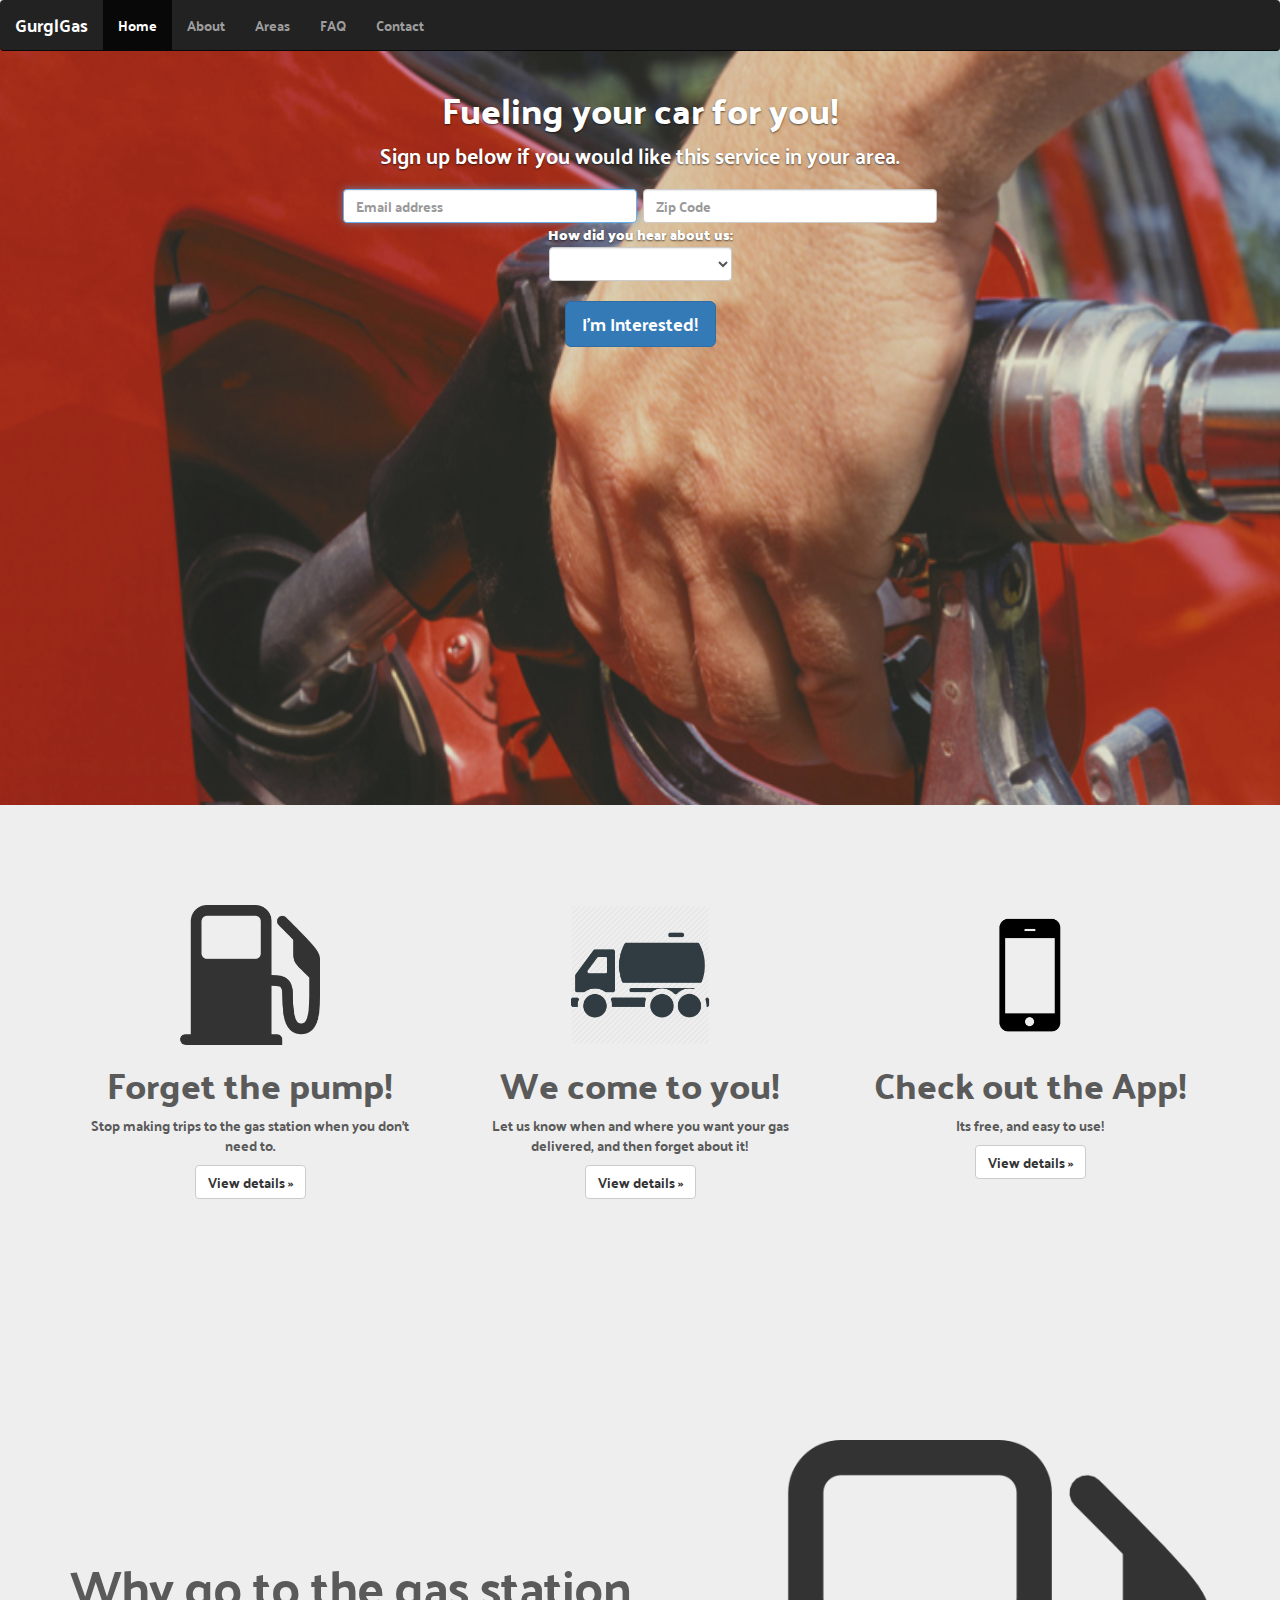
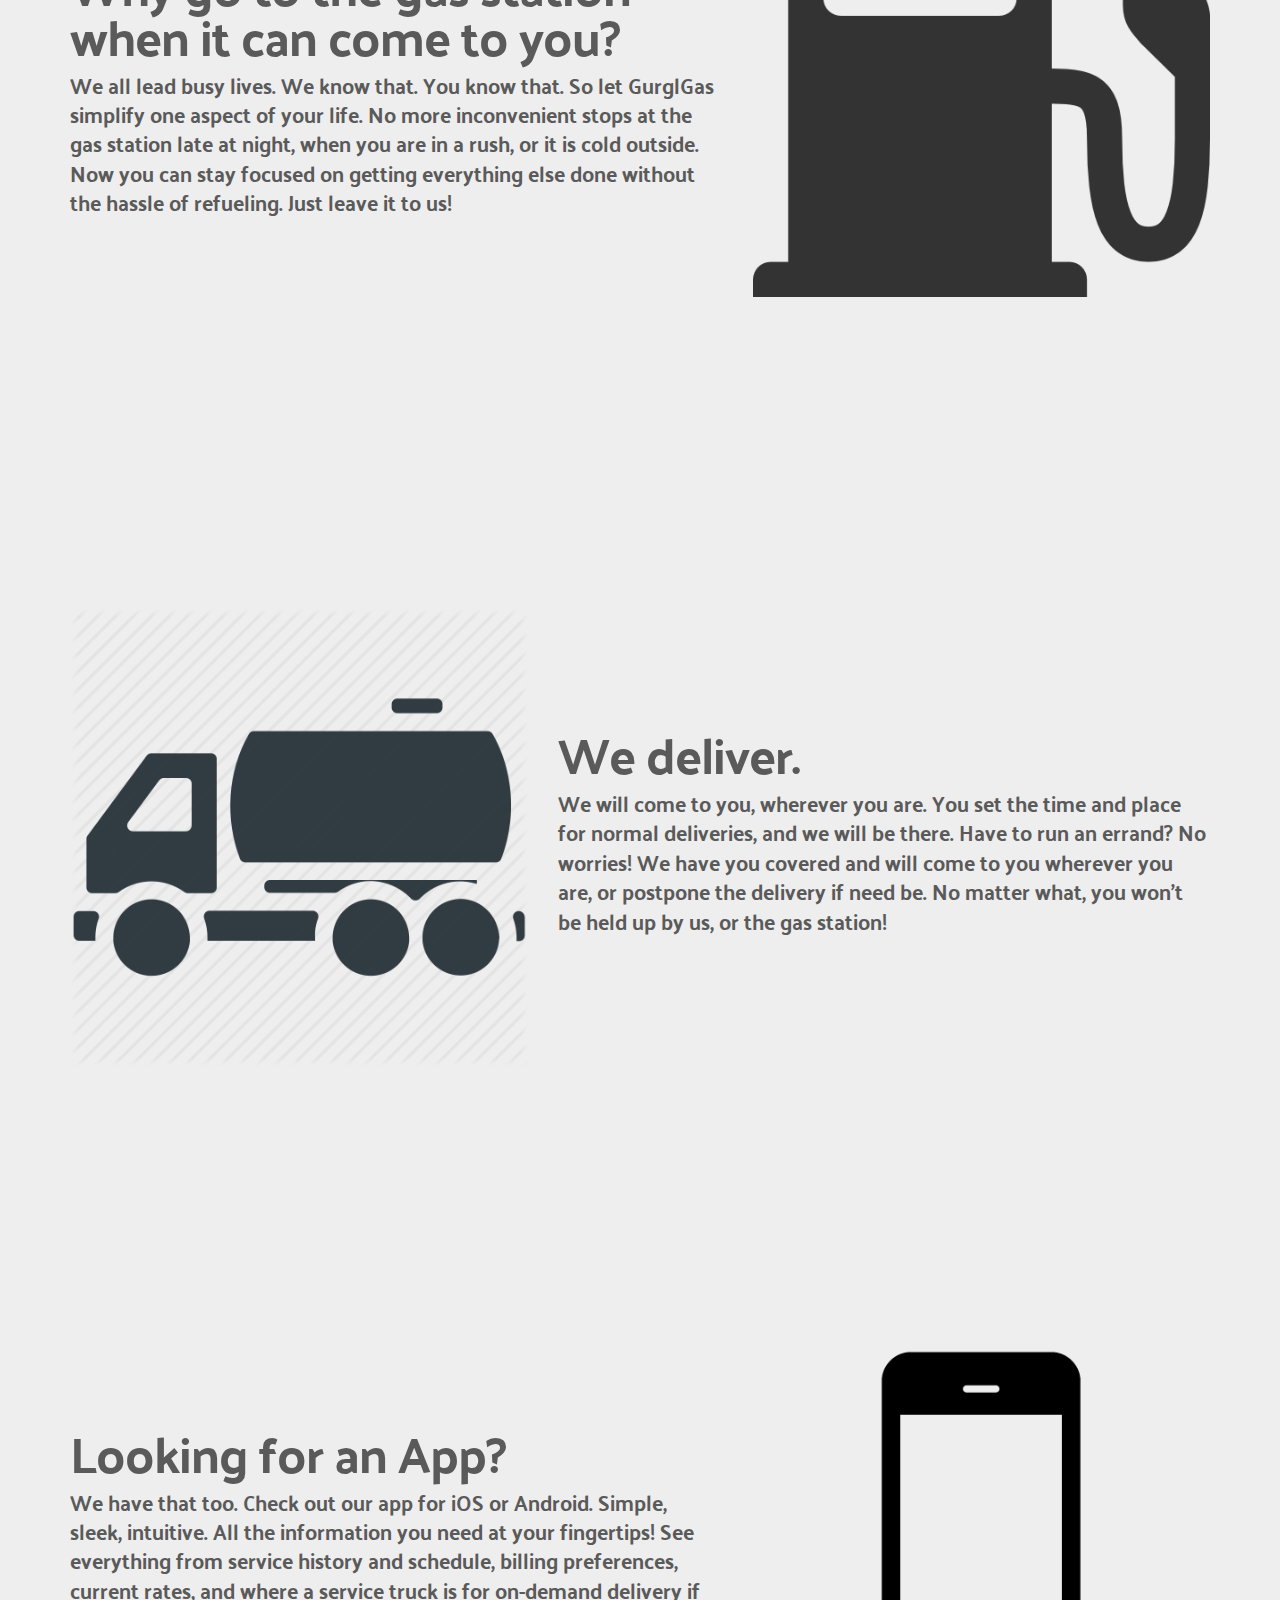
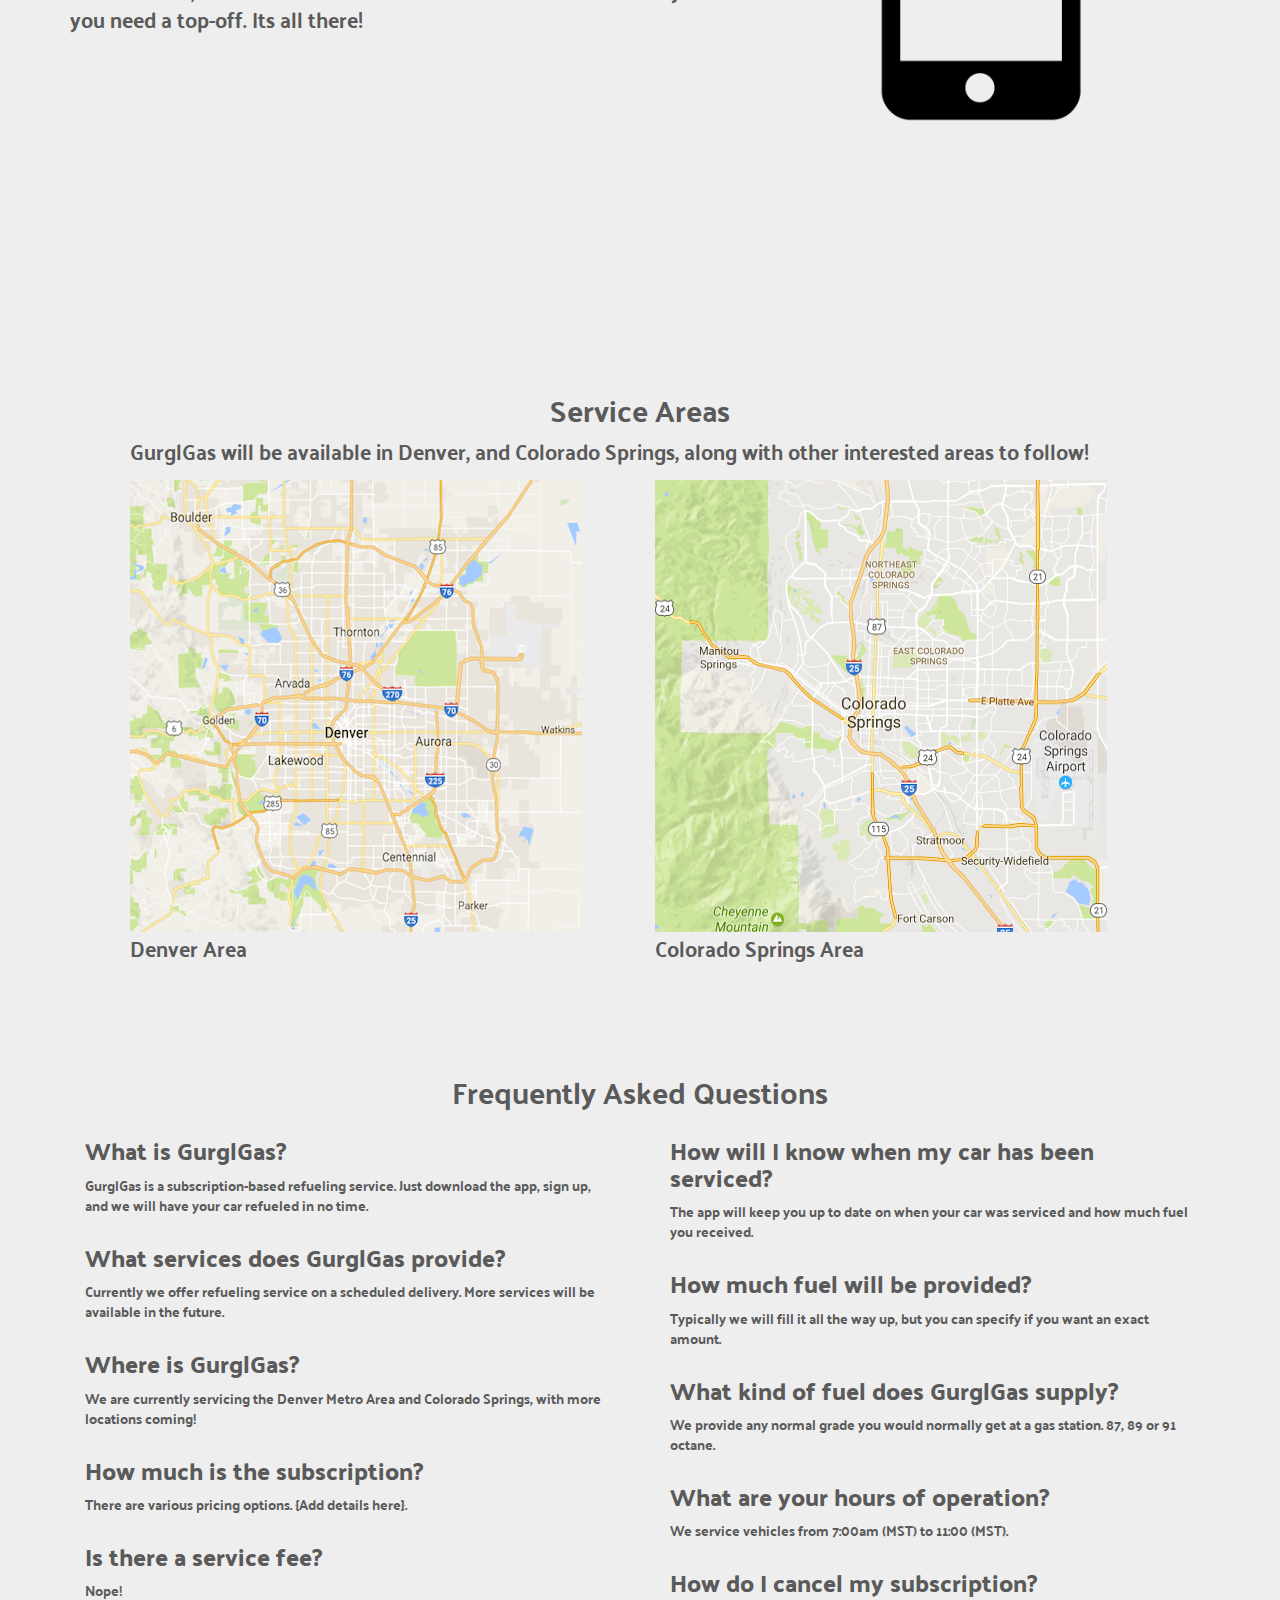
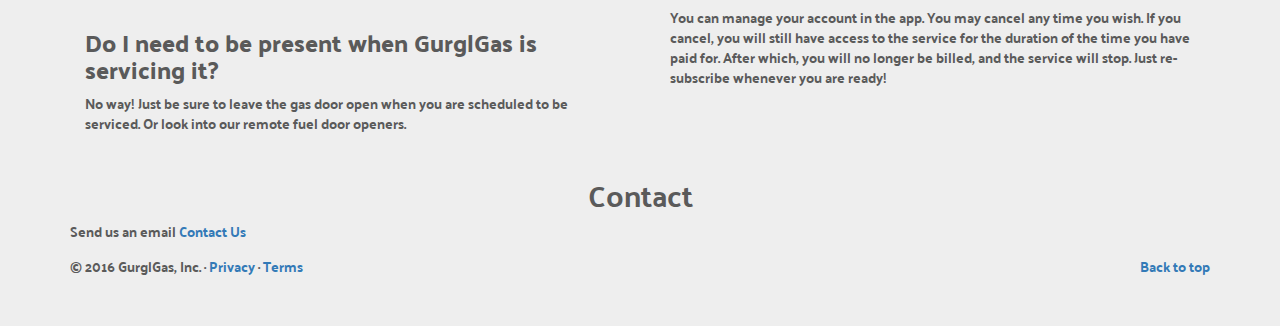
<file: index.html>
<!DOCTYPE html>
<html lang="en">
<head>

	<meta charset="utf-8">
	<meta http-equiv="X-UA-Compatible" content="IE=edge">
	<meta name="viewport" content="width=device-width, initial-scale=1">
	<meta name="description" content="">
	<meta name="author" content="">
	<link rel="icon" href="favicon.ico">

	<title>GurglGas</title>

	<!-- Bootstrap core CSS -->
	<link href="lib/bootstrap/css/bootstrap.min.css" rel="stylesheet">

	<!-- Just for debugging purposes. Don't actually copy these 2 lines! -->
	<!--[if lt IE 9]><script src="../../assets/js/ie8-responsive-file-warning.js"></script><![endif]-->
	<script src="lib/bootstrap/assets/js/ie-emulation-modes-warning.js"></script>

	<!-- HTML5 shim and Respond.js for IE8 support of HTML5 elements and media queries -->
		<!--[if lt IE 9]>
		<script src="https://oss.maxcdn.com/html5shiv/3.7.2/html5shiv.min.js"></script>
		<script src="https://oss.maxcdn.com/respond/1.4.2/respond.min.js"></script>
		<![endif]-->

		<!-- Custom styles for this template -->
		<link href="carousel.css" rel="stylesheet">
		<link href="signin.css" rel="stylesheet">
		<link href='//fonts.googleapis.com/css?family=Palanquin Dark' rel='stylesheet'>

	</head>
<!-- NAVBAR
	================================================== -->
	<body style="font-family:'Palanquin Dark'">
		<div class="navbar-wrapper">
			<div class="container">

				<header class="navbar navbar-inverse navbar-fixed-top">
					<div class="container">
						<div class="navbar-header">
							<button type="button" class="navbar-toggle collapsed" data-toggle="collapse" data-target="#navbar" aria-expanded="false" aria-controls="navbar">
								<span class="sr-only">Toggle navigation</span>
								<span class="icon-bar"></span>
								<span class="icon-bar"></span>
								<span class="icon-bar"></span>
							</button>
							<a class="navbar-brand" href="#">GurglGas</a>
						</div>
						<nav id="navbar" class="navbar-collapse collapse">
							<ul class="nav navbar-nav">
								<li class="active"><a href="#">Home</a></li>
								<li><a href="#about">About</a></li>
								<li><a href="#areas">Areas</a></li>
								<li><a href="#faq">FAQ</a></li>
								<li><a href="#contact">Contact</a></li>
								<!-- <li class="dropdown">
									<a href="#" class="dropdown-toggle" data-toggle="dropdown" role="button" aria-expanded="false">Dropdown <span class="caret"></span></a>
									<ul class="dropdown-menu" role="menu">
										<li><a href="#">Action</a></li>
										<li><a href="#">Another action</a></li>
										<li><a href="#">Something else here</a></li>
										<li class="divider"></li>
										<li class="dropdown-header">Nav header</li>
										<li><a href="#">Separated link</a></li>
										<li><a href="#">One more separated link</a></li>
									</ul>
								</li> -->
							</ul>
						</nav>
					</div>
				</header>

			</div>
		</div>

		<!-- Carousel
		================================================== -->
		<div class="carousel slide" style="margin-bottom: 0px; height: 100%;" data-ride="carousel">
			<div class="carousel-inner" role="listbox">
				<div class="item active" style="height: 85vh;">
					<img class="img-responsive" src="img/refuel.jpg" alt="First slide" style=" min-height: 150%; min-width: 100%; position: absolute; opacity: 0.8">
					<div class="container">
						<div class="carousel-caption" style="top: 10px">
							<h1>Fueling your car for you!</h1>
							<p>Sign up below if you would like this service in your area.</p>
							<div id="signup-reponse">
								<form class="form-inline" id="signUpForm">
									<div class="form-group">
										<label for="inputEmail" class="sr-only">Email address</label>
										<input type="email" id="inputEmail" class="form-control" placeholder="Email address" required autofocus>
										<div class="form-group">
										</div>
										<label for="inputZip" class="sr-only">Zip Code</label>
										<input type="text" id="inputZip" class="form-control" placeholder="Zip Code" required>
									</div>
									<div class="form-group">
										<label class="control-label">How did you hear about us:</label>
										<p>
											<select class="form-control" id="inputSrc" required>
												<option value=""></option>
												<option value="App Store">App Store</option>
												<option value="App Store">Google</option>
												<option value="Event Around Town">Event Around Town</option>
												<option value="Facebook">Facebook</option>
												<option value="Friend or Family">Friend or Family</option>
												<option value="Mailer/Postcard/Flyer">Mailer/Postcard/Flyer</option>
												<option value="Forum or Search">Forum or Search</option>
												<option value="Other">Other</option>
											</select>
										</p>
									</div>
									<br>
									<button type="submit" class="btn btn-lg btn-primary" role="button">I'm Interested!</button>
								</form>
							</div>
						</div>
					</div>
				</div>
			</div>
		</div><!-- /.carousel -->
		
		

		<!-- Marketing messaging and featurettes
		================================================== -->
		<!-- Wrap the rest of the page in another container to center all the content. -->

		<div id="about" class="container marketing" style="padding-top: 100px">

			<!-- Three columns of text below the carousel -->
			<div class="row">
				<div class="col-lg-4">
					<img class="img-rounded" src="img/gas-pump.png" alt="Forget the pump" style="width: 140px; height: 140px;">
					<h1>Forget the pump!</h1>
					<p>Stop making trips to the gas station when you don't need to.</p>
					<p><a class="btn btn-default" href="#feature-1" role="button">View details &raquo;</a></p>
				</div><!-- /.col-lg-4 -->
				<div class="col-lg-4">
					<img class="img-rounded" src="img/fueltruck.png" alt="We come to you" style="width: 140px; height: 140px;">
					<h1>We come to you!</h1>
					<p>Let us know when and where you want your gas delivered, and then forget about it!</p>
					<p><a class="btn btn-default" href="#feature-2" role="button">View details &raquo;</a></p>
				</div><!-- /.col-lg-4 -->
				<div class="col-lg-4">
					<img class="img-rounded" src="img/iphone.png" alt="Check out the App" style="width: 140px; height: 140px;">
					<h1>Check out the App!</h1>
					<p>Its free, and easy to use!</p>
					<p><a class="btn btn-default" href="#feature-3" role="button">View details &raquo;</a></p>
				</div><!-- /.col-lg-4 -->
			</div><!-- /.row -->


			<!-- START THE FEATURETTES -->

			<hr class="featurette-divider">

			<div id="feature-1" class="row featurette" style="padding-top: 50px">
				<div class="col-md-7">
					<h2 class="featurette-heading">Why go to the gas station when it can come to you?</h2>
					<p class="lead">We all lead busy lives. We know that. You know that. So let GurglGas simplify one aspect of your life. No more inconvenient stops at the gas station late at night, when you are in a rush, or it is cold outside. Now you can stay focused on getting everything else done without the hassle of refueling. Just leave it to us!</p>
				</div>
				<div class="col-md-5">
					<img class="featurette-image img-responsive" src="img/gas-pump.png" alt="Forget the pump">
				</div>
			</div>

			<hr class="featurette-divider">

			<div id="feature-2" class="row featurette" style="padding-top: 150px">
				<div class="col-md-5">
					<img class="featurette-image img-responsive" src="img/fueltruck.png" alt="We deliver">
				</div>
				<div class="col-md-7">
					<h2 class="featurette-heading">We deliver.</h2>
					<p class="lead">We will come to you, wherever you are. You set the time and place for normal deliveries, and we will be there. Have to run an errand? No worries! We have you covered and will come to you wherever you are, or postpone the delivery if need be. No matter what, you won't be held up by us, or the gas station!</p>
				</div>
			</div>

			<hr class="featurette-divider">

			<div id="feature-3" class="row featurette" style="padding-top: 80px">
				<div class="col-md-7">
					<h2 class="featurette-heading">Looking for an App?</h2>
					<p class="lead">We have that too. Check out our app for iOS or Android. Simple, sleek, intuitive. All the information you need at your fingertips! See everything from service history and schedule, billing preferences, current rates, and where a service truck is for on-demand delivery if you need a top-off. Its all there!</p>
				</div>
				<div class="col-md-5">
					<img class="featurette-image img-responsive" src="img/iphone.png" alt="Checkout the App">
				</div>
			</div>

			<hr class="featurette-divider">

			<!-- /END THE FEATURETTES -->

		</div>

		<div id="areas" class="container marketing">

			<div class="jumbotron">
				<h2 class="title" style="text-align: center">Service Areas</h2>
				<p class="lead">GurglGas will be available in Denver, and Colorado Springs, along with other interested areas to follow!</p>
				<div class="row">
					<div class="col-sm-6">
						<img src="img/denver.png" style="max-width: 100%;">
						<p>Denver Area</p>
					</div>
					<div class="col-sm-6">
						<img src="img/cos.png" style="max-width: 100%;">
						<p>Colorado Springs Area</p>
					</div>
				</div>
			</div>

			<div id="faq" class="row marketing">
				<h2 style="text-align: center">Frequently Asked Questions</h2>
				<div class="col-lg-6">
					<div class="col-xs-12">
						<h3>What is GurglGas?</h3>
						<p>GurglGas is a subscription-based refueling service. Just download the app, sign up, and we will have your car refueled in no time.</p>
					</div>
					<div class="col-xs-12">
						<h3>What services does GurglGas provide?</h3>
						<p>Currently we offer refueling service on a scheduled delivery. More services will be available in the future.</p>
					</div>
					<div class="col-xs-12">
						<h3>Where is GurglGas?</h3>
						<p>We are currently servicing the Denver Metro Area and Colorado Springs, with more locations coming!</p>
					</div>
					<div class="col-xs-12">
						<h3>How much is the subscription?</h3>
						<p>There are various pricing options. {Add details here}.</p>
					</div>
					<div class="col-xs-12">
						<h3>Is there a service fee?</h3>
						<p>Nope!</p>
					</div>
					<div class="col-xs-12">
						<h3>Do I need to be present when GurglGas is servicing it?</h3>
						<p>No way! Just be sure to leave the gas door open when you are scheduled to be serviced. Or look into our remote fuel door openers.</p>
					</div>
				</div>
				<div class="col-lg-6">
					<div class="col-xs-12">
						<h3>How will I know when my car has been serviced?</h3>
						<p>The app will keep you up to date on when your car was serviced and how much fuel you received.</p>
					</div>
					<div class="col-xs-12">
						<h3>How much fuel will be provided?</h3>
						<p>Typically we will fill it all the way up, but you can specify if you want an exact amount.</p>
					</div>
					<div class="col-xs-12">
						<h3>What kind of fuel does GurglGas supply?</h3>
						<p>We provide any normal grade you would normally get at a gas station. 87, 89 or 91 octane.</p>
					</div>
					<div class="col-xs-12">
						<h3>What are your hours of operation?</h3>
						<p>We service vehicles from 7:00am (MST) to 11:00 (MST).</p>
					</div>
					<div class="col-xs-12">
						<h3>How do I cancel my subscription?</h3>
						<p>You can manage your account in the app. You may cancel any time you wish. If you cancel, you will still have access to the service for the duration of the time you have paid for. After which, you will no longer be billed, and the service will stop. Just re-subscribe whenever you are ready!</p>
					</div>
				</div>
			</div>

			<div id="contact" class="row marketing">
				<div class="panel-body">
					<h2 style="text-align: center">Contact</h2>
					Send us an email
					<a href="mailto:ty.a.madsen@gmail.com">Contact Us</a>
				</div>
			</div>

			<!-- FOOTER -->
			<footer>
				<p class="pull-right"><a href="#">Back to top</a></p>
				<p>&copy; 2016 GurglGas, Inc. &middot; <a href="#">Privacy</a> &middot; <a href="#">Terms</a></p>
			</footer>

		</div><!-- /.container -->


		<!-- Bootstrap core JavaScript
		================================================== -->
		<!-- Placed at the end of the document so the pages load faster -->
		<script src="lib/js/jquery.min.js"></script>
		<script src="lib/bootstrap/js/bootstrap.min.js"></script>
		<script src="lib/bootstrap/assets/js/docs.min.js"></script>
		<!-- IE10 viewport hack for Surface/desktop Windows 8 bug -->
		<script src="lib/bootstrap/assets/js/ie10-viewport-bug-workaround.js"></script>

		<script type="text/javascript">

			// Your Client ID can be retrieved from your project in the Google
			// Developer Console, https://console.developers.google.com
			var CLIENT_ID = '1022758500648-opdih50enm95rnp26ikkohjdd19hi0qo.apps.googleusercontent.com';

			var SCRIPT_ID = '1nvvvIAakuYuhNyLD66WAFxrFheliZY6F_fKxC246aOmgQohyeiAdILyz';

			var SCOPES = ['https://www.googleapis.com/auth/spreadsheets',
			'email'];

			var userEmail = "";

			var authorized = false;
			
			/**
			 * Check if current user has authorized this application.
			 */
			function checkAuth() {
				gapi.auth.authorize({
					'client_id': CLIENT_ID,
					'scope': SCOPES,
					'immediate': true
				}, handleAuthResult);
			}

			/**
			 * Handle response from authorization server.
			 *
			 * @param {Object} authResult Authorization result.
			 */
			function handleAuthResult(authResult) {
				if (authResult && !authResult.error) {
					authorized = true;

					var op = gapi.client.request({
						'root': 'https://www.googleapis.com/',
						'path': 'oauth2/v1/userinfo?alt=json',
						'method': 'GET'
					});


					op.execute(function(resp){
						if(resp.verified_email){
							console.log(resp.email);
							var request = {
								'function': 'isSignedUp',
								'parameters': [resp.email]
							};

							var op2 = gapi.client.request({
								'root': 'https://script.googleapis.com',
								'path': 'v1/scripts/' + SCRIPT_ID + ':run',
								'method': 'POST',
								'body': request
							});

							op2.execute(handleScriptResp);

						}
					});
				} else {
					authorized = false;
				}
			}

			function handleScriptResp(resp) {

				console.log(resp);
				console.log(resp.response);

				//TODO: do something with response
				// if successful change sign up for to a thank you note
				// else try again

				if(!resp.error && resp.response.result && resp.response.result.message) {
					$("#signup-reponse").html('<h2>' + resp.response.result.message + '</h2>');
				}
			}

			$(document).ready(function() {
				$('#signUpForm').submit(function(e) {
					submitForm(e);
				});
			});

			function sendData() {

				var email = document.getElementById("inputEmail").value;
				var zip = document.getElementById("inputZip").value;
				var src = document.getElementById("inputSrc").value;

				var op = gapi.client.request({
					'root': 'https://www.googleapis.com/',
					'path': 'oauth2/v1/userinfo?alt=json',
					'method': 'GET'
				});

				op.execute(function(resp){ 

					if(resp.verified_email) {
						userEmail = resp.email;
					}
					var request = {
						'function': 'saveData',
						'parameters': [
						email,
						zip,
						src,
						userEmail
						]
					};

					var op = gapi.client.request({
						'root': 'https://script.googleapis.com',
						'path': 'v1/scripts/' + SCRIPT_ID + ':run',
						'method': 'POST',
						'body': request
					});

					op.execute(handleScriptResp);
				});

			}

			function submitForm(e) {
				e.preventDefault();

				if(authorized) {
					sendData();
					e.target.reset();
				}
				else {
					gapi.auth.authorize({
						client_id: CLIENT_ID,
						scope: SCOPES,
						immediate: false
					}, 
					function(authResult) {
						if(authResult && !authResult.error) {
							sendData();
							e.target.reset();
						}
					});
				}
			}
		</script>

	</body>
	<script src="https://apis.google.com/js/client.js?onload=checkAuth"></script>
</html>
</file>
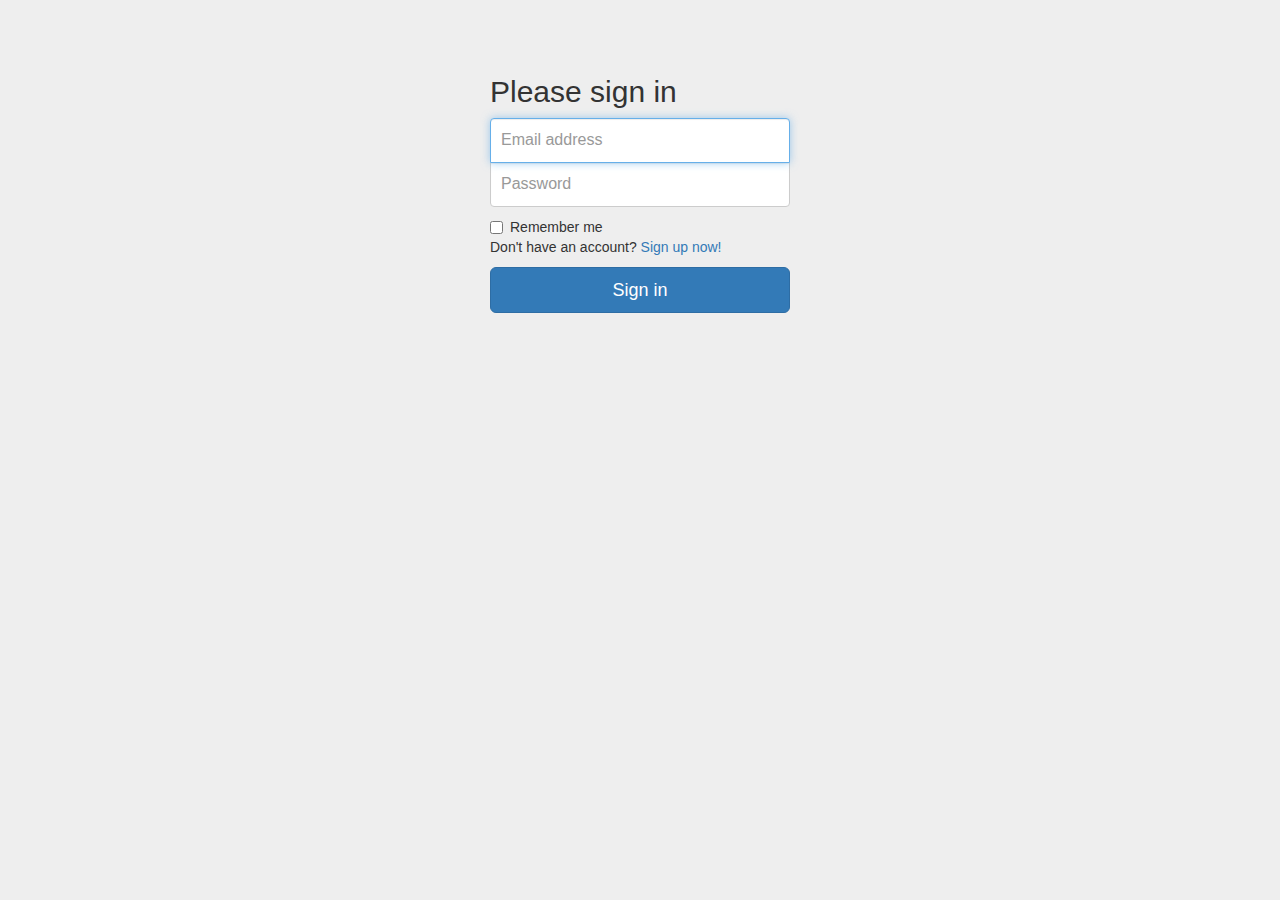
<file: signin.html>
<!DOCTYPE html>
<html lang="en">
  <head>
    <meta charset="utf-8">
    <meta http-equiv="X-UA-Compatible" content="IE=edge">
    <meta name="viewport" content="width=device-width, initial-scale=1">
    <meta name="description" content="">
    <meta name="author" content="">
    <link rel="icon" href="../../favicon.ico">

    <title>Make it rain</title>

    <!-- Bootstrap core CSS -->
    <link href="lib/bootstrap/css/bootstrap.min.css" rel="stylesheet">

    <!-- Custom styles for this template -->
    <link href="signin.css" rel="stylesheet">

    <!-- Just for debugging purposes. Don't actually copy these 2 lines! -->
    <!--[if lt IE 9]><script src="../../assets/js/ie8-responsive-file-warning.js"></script><![endif]-->
    <script src="lib/bootstrap/assets/js/ie-emulation-modes-warning.js"></script>

    <!-- HTML5 shim and Respond.js for IE8 support of HTML5 elements and media queries -->
    <!--[if lt IE 9]>
      <script src="https://oss.maxcdn.com/html5shiv/3.7.2/html5shiv.min.js"></script>
      <script src="https://oss.maxcdn.com/respond/1.4.2/respond.min.js"></script>
    <![endif]-->
  </head>

  <body>

    <div class="container">

      <form class="form-signin">
        <h2 class="form-signin-heading">Please sign in</h2>
        <label for="inputEmail" class="sr-only">Email address</label>
        <input type="email" id="inputEmail" class="form-control" placeholder="Email address" required autofocus>
        <label for="inputPassword" class="sr-only">Password</label>
        <input type="password" id="inputPassword" class="form-control" placeholder="Password" required>
        <div class="checkbox">
          <label>
            <input type="checkbox" value="remember-me"> Remember me
          </label>
          <p>Don't have an account? <a href="signup.html">Sign up now!</a></p> 
        </div>
        <button class="btn btn-lg btn-primary btn-block" type="submit">Sign in</button>
      </form>

    </div> <!-- /container -->


    <!-- IE10 viewport hack for Surface/desktop Windows 8 bug -->
    <script src="lib/bootstrap/assets/js/ie10-viewport-bug-workaround.js"></script>
  </body>
</html>
</file>
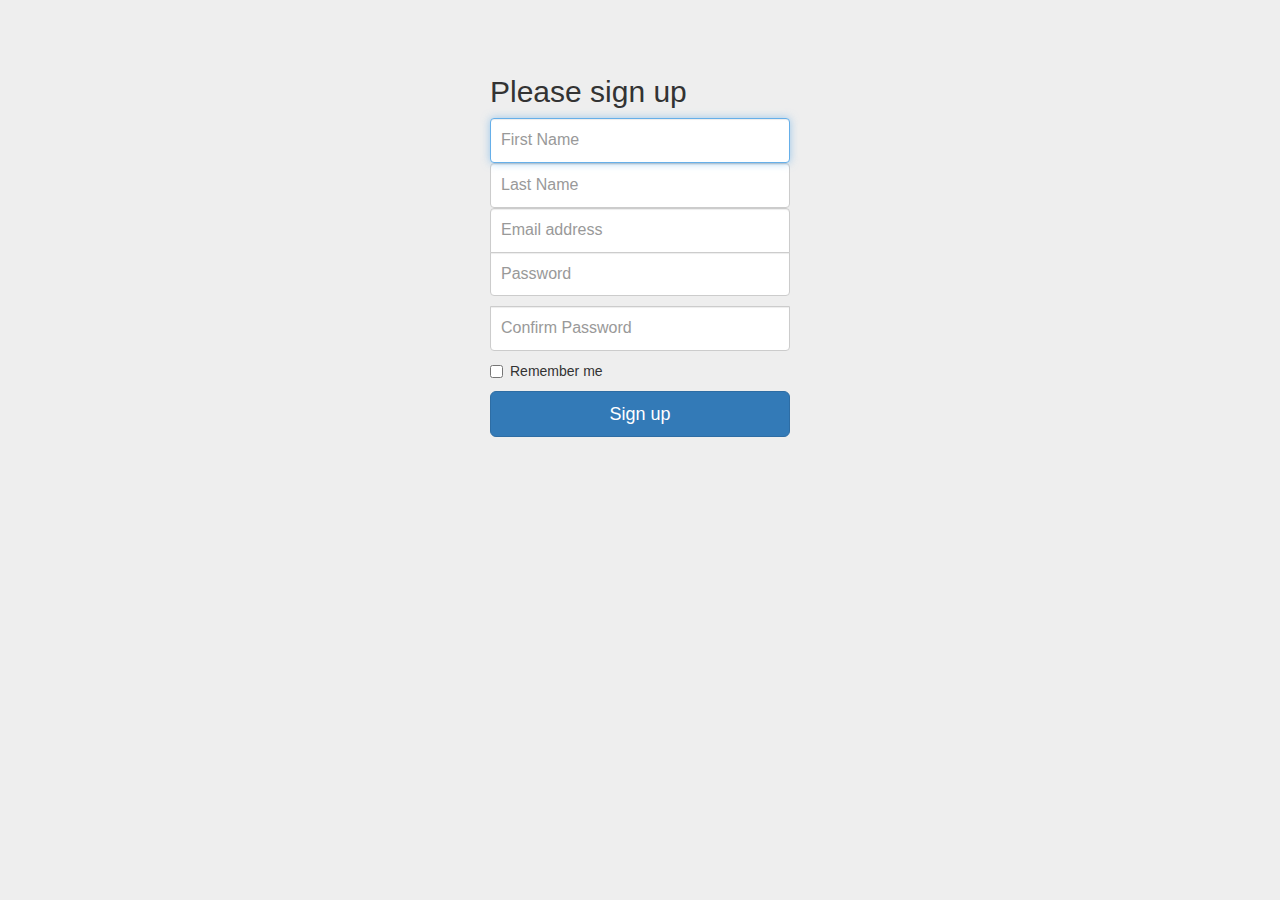
<file: signup.html>
<!DOCTYPE html>
<html lang="en">
  <head>
    <meta charset="utf-8">
    <meta http-equiv="X-UA-Compatible" content="IE=edge">
    <meta name="viewport" content="width=device-width, initial-scale=1">
    <meta name="description" content="">
    <meta name="author" content="">
    <link rel="icon" href="../../favicon.ico">

    <title>Sign up</title>

    <!-- Bootstrap core CSS -->
    <link href="lib/bootstrap/css/bootstrap.min.css" rel="stylesheet">

    <!-- Custom styles for this template -->
    <link href="signin.css" rel="stylesheet">

    <!-- Just for debugging purposes. Don't actually copy these 2 lines! -->
    <!--[if lt IE 9]><script src="../../assets/js/ie8-responsive-file-warning.js"></script><![endif]-->
    <script src="lib/bootstrap/assets/js/ie-emulation-modes-warning.js"></script>

    <!-- HTML5 shim and Respond.js for IE8 support of HTML5 elements and media queries -->
    <!--[if lt IE 9]>
      <script src="https://oss.maxcdn.com/html5shiv/3.7.2/html5shiv.min.js"></script>
      <script src="https://oss.maxcdn.com/respond/1.4.2/respond.min.js"></script>
    <![endif]-->
  </head>

  <body>

    <div class="container">

      <form class="form-signin">
        <h2 class="form-signin-heading">Please sign up</h2>
        <label for="inputFN" class="sr-only">First Name</label>
        <input type="text" id="inputFN" class="form-control" placeholder="First Name" required autofocus>
        <label for="inputLN" class="sr-only">Last Name</label>
        <input type="text" id="inputLN" class="form-control" placeholder="Last Name" required>
        <label for="inputEmail" class="sr-only">Email address</label>
        <input type="email" id="inputEmail" class="form-control" placeholder="Email address" required>
        <label for="inputPassword" class="sr-only">Password</label>
        <input type="password" id="inputPassword" class="form-control" placeholder="Password" required>
        <label for="inputPasswordConf" class="sr-only">Confirm Password</label>
        <input type="password" id="inputPasswordConf" class="form-control" placeholder="Confirm Password" required>
        <div class="checkbox">
          <label>
            <input type="checkbox" value="remember-me"> Remember me
          </label>
        </div>
        <button class="btn btn-lg btn-primary btn-block" type="submit">Sign up</button>
      </form>

    </div> <!-- /container -->


    <!-- IE10 viewport hack for Surface/desktop Windows 8 bug -->
    <script src="lib/bootstrap/assets/js/ie10-viewport-bug-workaround.js"></script>
  </body>
</html>
</file>
<file: carousel.css>
/* GLOBAL STYLES
-------------------------------------------------- */
/* Padding below the footer and lighter body text */

body {
  padding-bottom: 40px;
  color: #5a5a5a;
}


/* CUSTOMIZE THE NAVBAR
-------------------------------------------------- */

/* Special class on .container surrounding .navbar, used for positioning it into place. */
.navbar-wrapper {
  position: absolute;
  top: 0;
  right: 0;
  left: 0;
  z-index: 20;
}

/* Flip around the padding for proper display in narrow viewports */
.navbar-wrapper > .container {
  padding-right: 0;
  padding-left: 0;
}
.navbar-wrapper .navbar {
  padding-right: 15px;
  padding-left: 15px;
}
.navbar-wrapper .navbar .container {
  width: auto;
}


/* CUSTOMIZE THE CAROUSEL
-------------------------------------------------- */

/* Carousel base class */
.carousel {
  height: 500px;
  margin-bottom: 60px;
}
/* Since positioning the image, we need to help out the caption */
.carousel-caption {
  z-index: 10;
}

/* Declare heights because of positioning of img element */
.carousel .item {
  height: 500px;
  background-color: #777;
}
.carousel-inner > .item > img {
  position: absolute;
  top: 0;
  left: 0;
  min-width: 100%;
  height: 500px;
}


/* MARKETING CONTENT
-------------------------------------------------- */

/* Center align the text within the three columns below the carousel */
.marketing .col-lg-4 {
  margin-bottom: 20px;
  text-align: center;
}
.marketing h2 {
  font-weight: normal;
}
.marketing .col-lg-4 p {
  margin-right: 10px;
  margin-left: 10px;
}


/* Featurettes
------------------------- */

.featurette-divider {
  margin: 80px 0; /* Space out the Bootstrap <hr> more */
}

/* Thin out the marketing headings */
.featurette-heading {
  font-weight: 300;
  line-height: 1;
  letter-spacing: -1px;
}


/* RESPONSIVE CSS
-------------------------------------------------- */

@media (min-width: 768px) {
  /* Navbar positioning foo */
  .navbar-wrapper {
    margin-top: 20px;
  }
  .navbar-wrapper .container {
    padding-right: 15px;
    padding-left: 15px;
  }
  .navbar-wrapper .navbar {
    padding-right: 0;
    padding-left: 0;
  }

  /* The navbar becomes detached from the top, so we round the corners */
  .navbar-wrapper .navbar {
    border-radius: 4px;
  }

  /* Bump up size of carousel content */
  .carousel-caption p {
    margin-bottom: 20px;
    font-size: 21px;
    line-height: 1.4;
  }

  .featurette-heading {
    font-size: 50px;
  }
}

@media (min-width: 992px) {
  .featurette-heading {
    margin-top: 120px;
  }
}
</file>
<file: signin.css>
body {
  padding-top: 40px;
  padding-bottom: 40px;
  background-color: #eee;
}

.form-signin {
  max-width: 330px;
  padding: 15px;
  margin: 0 auto;
}
.form-signin .form-signin-heading,
.form-signin .checkbox {
  margin-bottom: 10px;
}
.form-signin .checkbox {
  font-weight: normal;
}
.form-signin .form-control {
  position: relative;
  height: auto;
  -webkit-box-sizing: border-box;
     -moz-box-sizing: border-box;
          box-sizing: border-box;
  padding: 10px;
  font-size: 16px;
}
.form-signin .form-control:focus {
  z-index: 2;
}
.form-signin input[type="email"] {
  margin-bottom: -1px;
  border-bottom-right-radius: 0;
  border-bottom-left-radius: 0;
}
.form-signin input[type="password"] {
  margin-bottom: 10px;
  border-top-left-radius: 0;
  border-top-right-radius: 0;
}
</file>
